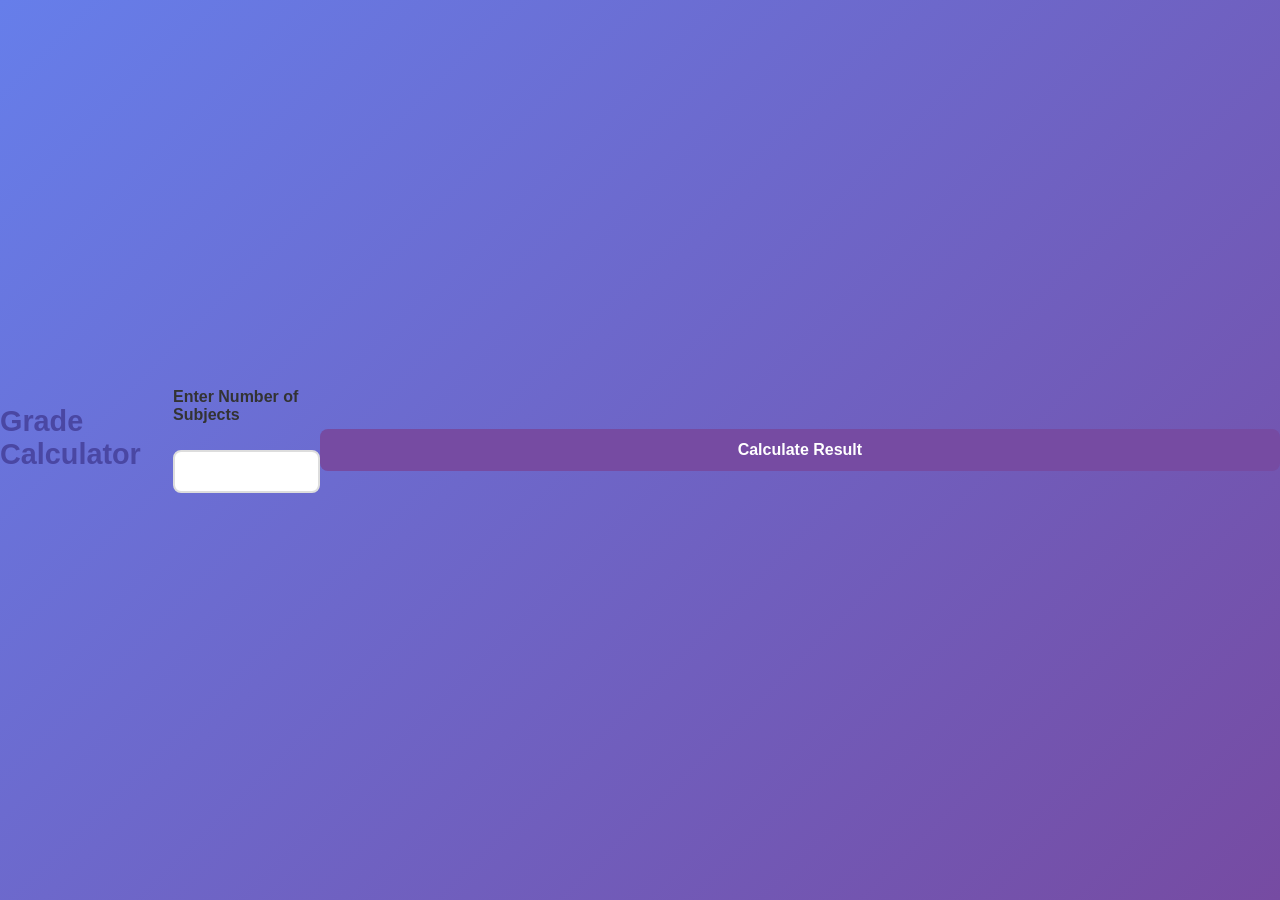
<file: exp1.html>
<!DOCTYPE html>
<html lang="en">
<head>
<meta charset="UTF-8">
<meta name="viewport" content="width=device-width, initial-scale=1.0">
<title>Practical-important</title>
<link rel="stylesheet" href="exp1.css">
</head>
<body>
<h1>Grade Calculator</h1>
<form action="#">
<label>Enter Number of Subjects</label><br>
<input type="number" id="subjects">
</form>
<button onclick="calculateResult()">Calculate Result</button>
<div id="result"></div>
<script src="exp1.js"></script>
</body>
</html>
</file>
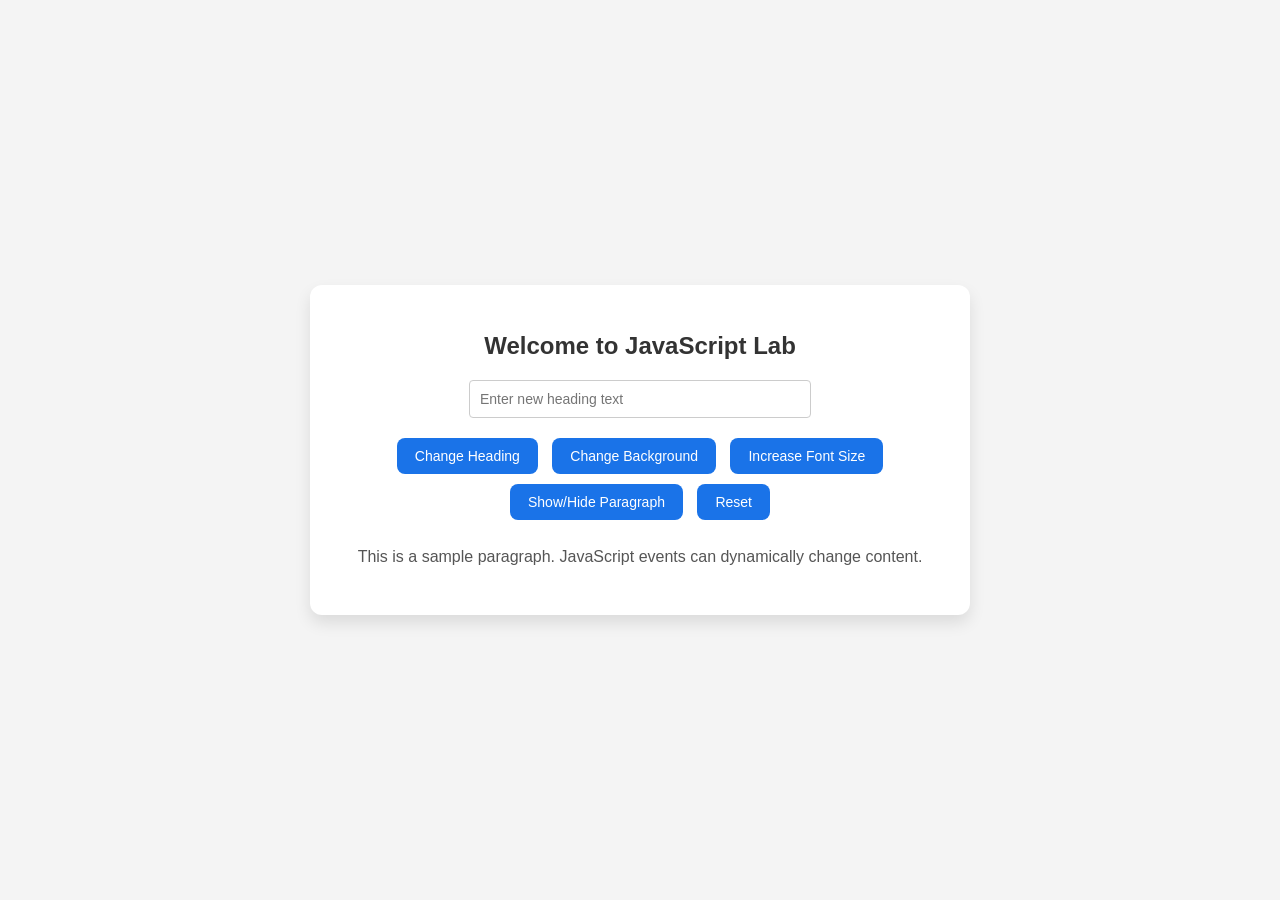
<file: exp2.html>
<!DOCTYPE html>
<html lang="en">
<head>
<meta charset="UTF-8">
<meta name="viewport" content="width=device-width, initial-scale=1.0">
<title>JavaScript Lab Expected Output</title>
<link rel="stylesheet" href="exp2.css">
</head>
<body>
<div class="card-container">
<div class="card">
<h1 id="mainHeading">Welcome to JavaScript Lab</h1>
<input type="text" id="textInput" placeholder="Enter new heading text">
<div class="button-group top-buttons">
<button id="updateHeadingBtn" class="blue-btn">Change Heading</button>
<button id="changeColorBtn" class="blue-btn">Change Background</button>
<button id="increase FontBtn" class="blue-btn">Increase Font Size</button>
</div>
<div class="button-group bottom-buttons">
<button id="toggleParaBtn" class="blue-btn">Show/Hide Paragraph</button>
<button id="resetBtn" class="blue-btn">Reset</button>
</div>
<p id="sampleParagraph">This is a sample paragraph. JavaScript events can dynamically change content.</p>
</div>
</div>
<script src="exp2.js"></script>
</body>
</html>
</file>
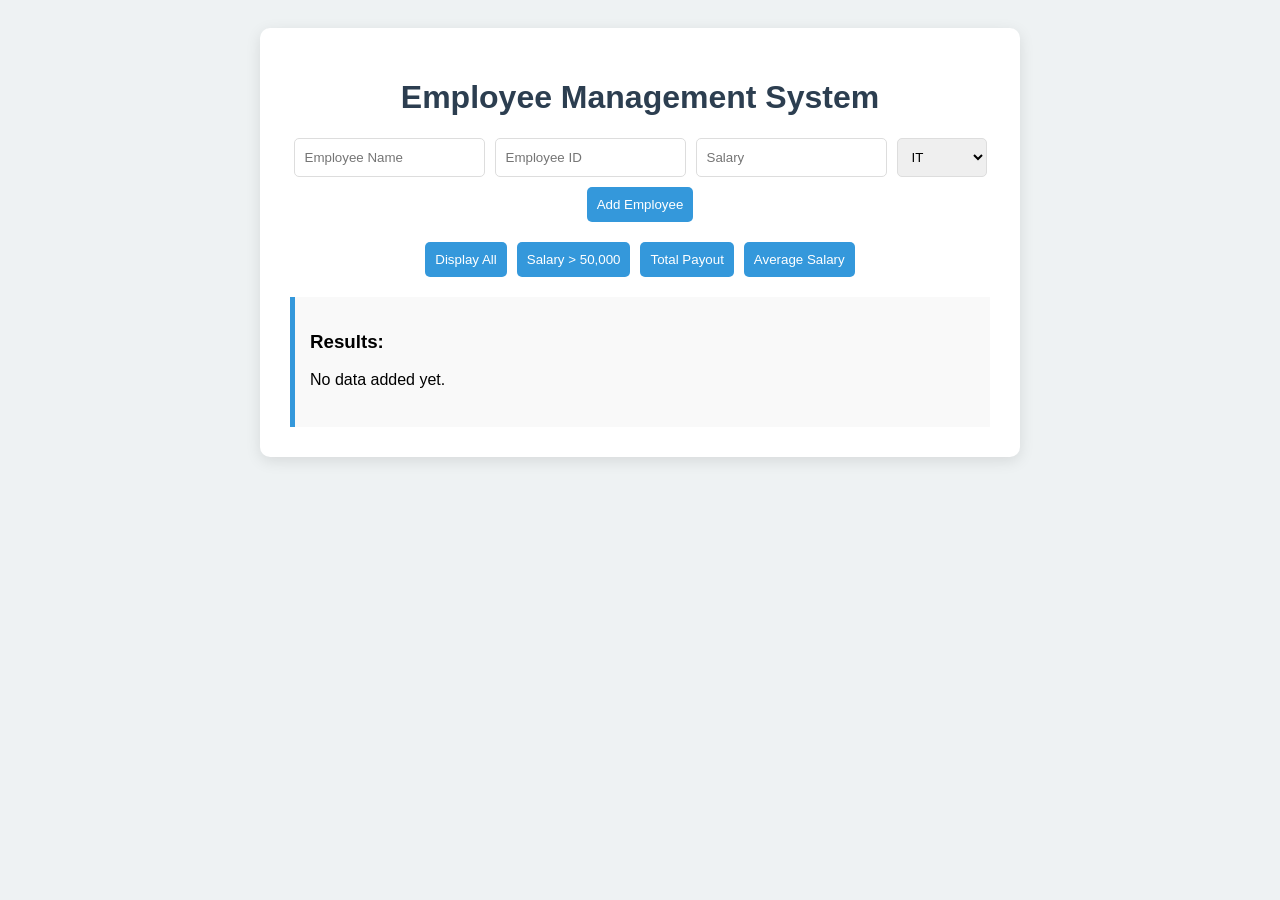
<file: exp3.html>
<!DOCTYPE html>
<html lang="en">
<head>
<meta charset="UTF-8">
<meta name="viewport" content="width=device-width, initial-scale=1.0">
<title>Employee Management System</title>
<link rel="stylesheet" href="exp3.css">
</head>

<body>
<div class="container">
    <h1>Employee Management System</h1>

    <div class="form-section">
        <input type="text" id="empName" placeholder="Employee Name">
        <input type="text" id="empId" placeholder="Employee ID">
        <input type="number" id="empSalary" placeholder="Salary">

        <select id="empDept">
            <option value="IT">IT</option>
            <option value="HR">HR</option>
            <option value="Finance">Finance</option>
            <option value="Sales">Sales</option>
        </select>

        <button onclick="addEmployee()">Add Employee</button>
    </div>

    <div class="controls">
        <button onclick="displayEmployees()">Display All</button>
        <button onclick="filterHighSalary()">Salary > 50,000</button>
        <button onclick="calculateTotalPayout()">Total Payout</button>
        <button onclick="calculateAverage()">Average Salary</button>
    </div>

    <div id="outputSection">
        <h3>Results:</h3>
        <div id="resultDisplay">No data added yet.</div>
    </div>
</div>

<script src="exp3.js"></script>
</body>
</html>
</file>
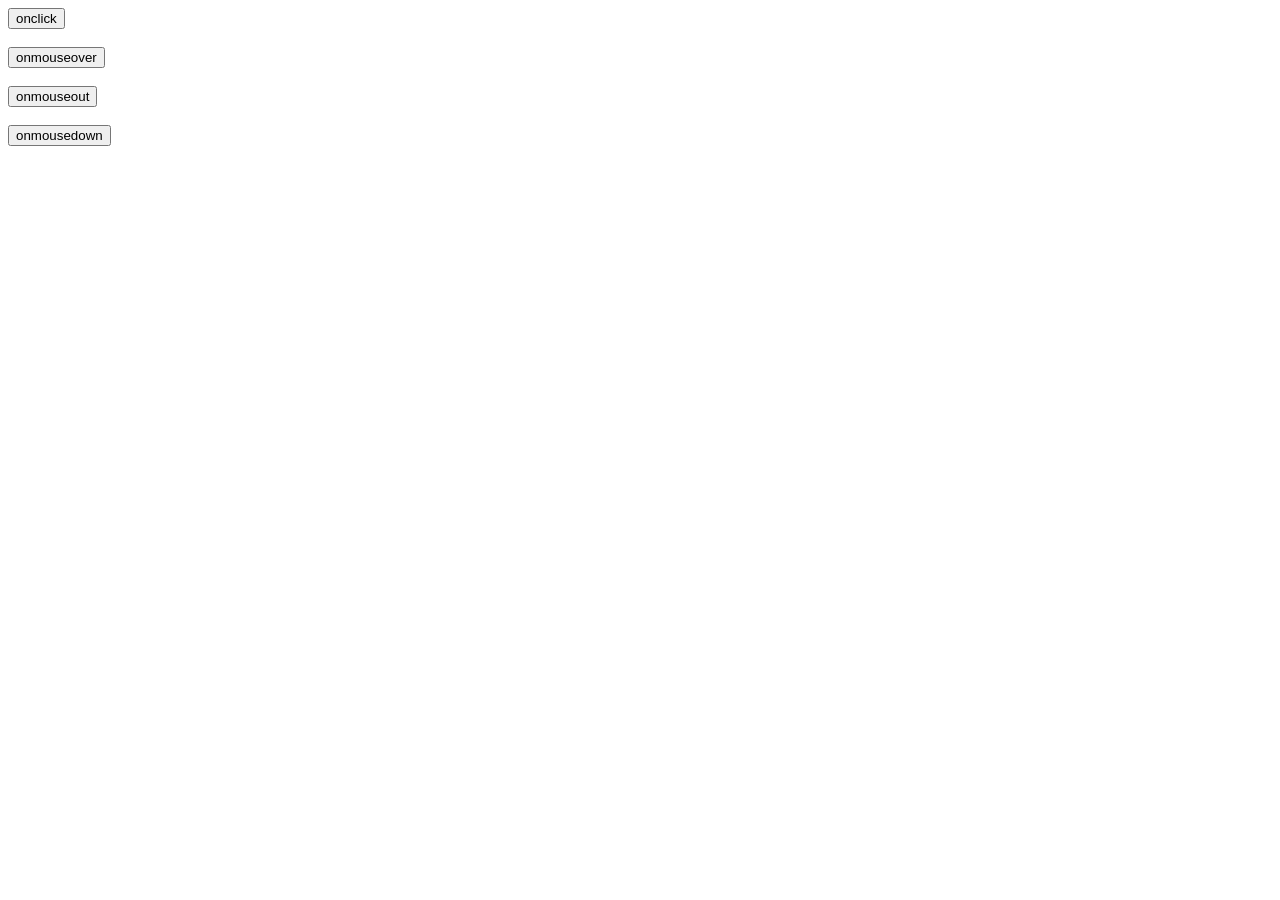
<file: new.html>
<html>
    <head>

    </head>
    <body>
        <!--<div id="jk"></div>
        <p class="p1"></p>
        <p class="p1"></p>
        <p class="p1"></p>-->
        <button onclick="onClick()">onclick</button>
        <br><br>
        <button onmouseover="onMouseOver()">onmouseover</button>
        <br><br>
        <button onmouseout="onMouseOut()">onmouseout</button>
        <br><br>
        <button onmousedown="onMouseDown()">onmousedown</button>

<script src="./script2.js"></script>

    </body>
</html>
</file>
<file: exp1.css>
* {
    margin: 0;
    padding: 0;
    box-sizing: border-box;
    font-family: 'Segoe UI', Tahoma, Geneva, Verdana, sans-serif;
}

body {
    background: linear-gradient(135deg, #667eea 0%, #764ba2 100%);
    height: 100vh;
    display: flex;
    justify-content: center;
    align-items: center;
    color: #333;
}

.container {
    background: rgba(255, 255, 255, 0.95);
    padding: 2rem;
    border-radius: 15px;
    box-shadow: 0 10px 25px rgba(0, 0, 0, 0.2);
    width: 100%;
    max-width: 400px;
    text-align: center;
}

h1 {
    margin-bottom: 1.5rem;
    color: #4a47a3;
    font-size: 1.8rem;
}

label {
    display: block;
    margin-bottom: 0.5rem;
    font-weight: 600;
    text-align: left;
}

input[type="number"],
input[type="text"] {
    width: 100%;
    padding: 12px;
    margin-bottom: 1.2rem;
    border: 2px solid #ddd;
    border-radius: 8px;
    outline: none;
    transition: border-color 0.3s;
}

input:focus {
    border-color: #764ba2;
}

button {
    width: 100%;
    padding: 12px;
    background-color: #764ba2;
    color: white;
    border: none;
    border-radius: 8px;
    font-size: 1rem;
    font-weight: bold;
    cursor: pointer;
    transition: background 0.3s, transform 0.1s;
}

button:hover {
    background-color: #5a3782;
}

button:active {
    transform: scale(0.98);
}

#result {
    margin-top: 1.5rem;
    font-weight: bold; 
    font-size: 1.2rem; 
    color: #2d3436;
}
</file>
<file: exp2.css>
body {
    font-family: Arial, sans-serif;
    background-color: #f4f4f4;
    margin: 0;
    display: flex;
    justify-content: center;
    align-items: center;
    height: 100vh;
}

.card {
    background-color: white;
    padding: 30px;
    border-radius: 12px;
    box-shadow: 0 8px 16px rgba(0,0,0,0.1);
    text-align: center;
    width: 600px;
    transition: background-color 0.4s ease;
}

#mainHeading {
    font-size: 24px;
    font-weight: bold;
    color: #333;
    margin-bottom: 20px;
}

#sampleParagraph {
    color: #555;
    font-size: 16px;
    margin-top: 25px;
    line-height: 1.5;
    transition: font-size 0.3s ease;
}

#textInput {
    padding: 10px;
    width: 320px;
    border: 1px solid #ccc;
    border-radius: 4px;
    margin-bottom: 20px;
    font-size: 14px;
}

.button-group {
    margin-bottom: 10px;
}

.blue-btn {
    background-color: #1a73e8;
    color: white;
    border: none;
    padding: 10px 18px;
    margin: 0 5px;
    border-radius: 8px;
    font-size: 14px;
    cursor: pointer;
    transition: background-color 0.25s;
}

.blue-btn:hover {
    background-color: #1557b0;
}
</file>
<file: exp3.css>
body {
    font-family: 'Segoe UI', Tahoma, Geneva, Verdana, sans-serif;
    background-color: #eef2f3;
    display: flex;
    justify-content: center;
    padding: 20px;
}

.container {
    background: white;
    padding: 30px;
    border-radius: 10px;
    box-shadow: 0 4px 15px rgba(0,0,0,0.1);
    width: 100%;
    max-width: 700px;
}

h1 { 
    text-align: center; 
    color: #2c3e50; 
}

.form-section, .controls {
    display: flex;
    flex-wrap: wrap;
    gap: 10px;
    margin-bottom: 20px;
    justify-content: center;
}

input, select, button {
    padding: 10px;
    border: 1px solid #ddd;
    border-radius: 5px;
}

button {
    background-color: #3498db;
    color: white;
    cursor: pointer;
    border: none;
    transition: 0.3s;
}

button:hover { 
    background-color: #2980b9; 
}

#outputSection {
    margin-top: 20px;
    padding: 15px;
    background: #f9f9f9;
    border-left: 5px solid #3498db;
    min-height: 100px;
}

.emp-card {
    background: white;
    border: 1px solid #eee;
    padding: 10px;
    margin-bottom: 5px;
    border-radius: 4px;
}
</file>
